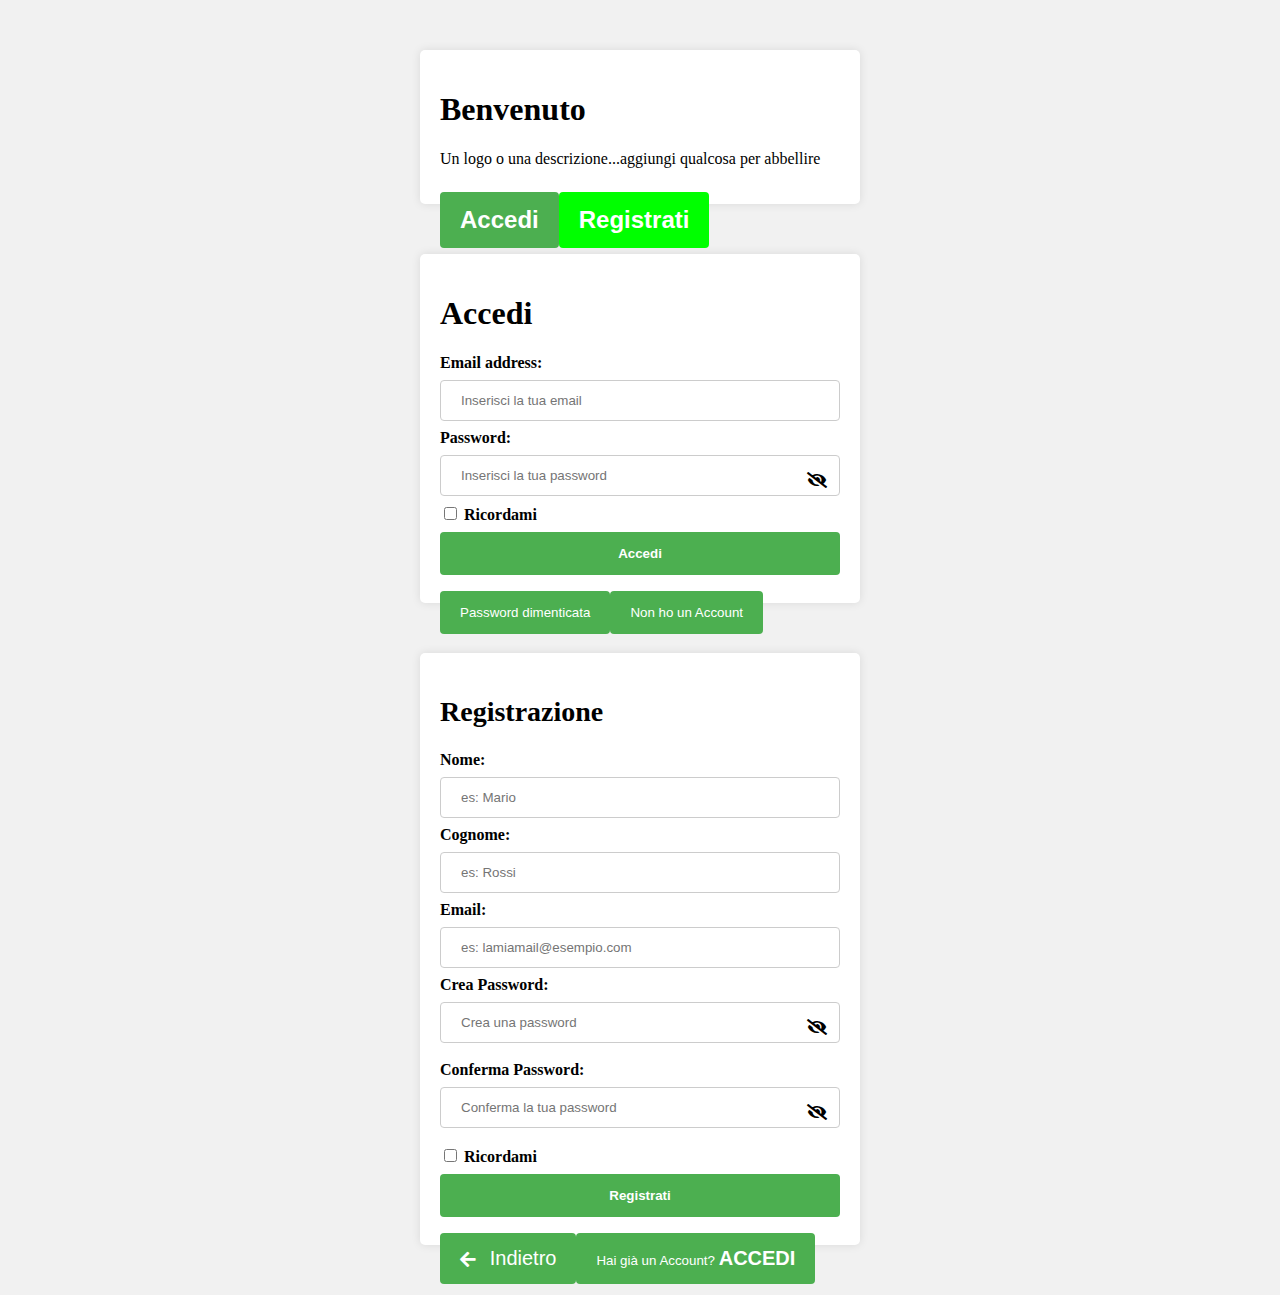
<file: index.html>
<!DOCTYPE html>
<html>
<head>
  <!-- è lo zoom per lo smartphone -->
  
  <!-- Required meta tags -->
  <meta charset="utf-8">
  <!-- <meta name="viewport" content="width=device-width, initial-scale=1"> -->
  <meta name="viewport" content="width=device-width, initial-scale=1.0, initial-scale=0.85, maximum-scale=0.85"> 
    <!-- <meta name="viewport" content="width=device-width, initial-scale=1, maximum-scale=1, user-scalable=no"> --> 
    <!-- user-scalable è usao per modificre lo zoom, ma non serve se aggiusto la scala con initial-scale e maximum-scale -->

    <!-- Bootstrap CSS -->
  <link href="https://cdn.jsdelivr.net/npm/bootstrap@5.1.3/dist/css/bootstrap.min.css" rel="stylesheet" integrity="sha384-1BmE4kWBq78iYhFldvKuhfTAU6auU8tT94WrHftjDbrCEXSU1oBoqyl2QvZ6jIW3" crossorigin="anonymous">
  <link rel="stylesheet" href="https://cdnjs.cloudflare.com/ajax/libs/font-awesome/5.15.4/css/all.min.css"> <!-- mi da l'occhio per la password, e credo altre icone?? -->
   
  <!-- Boxicons CSS -->
   <!-- <link href='https://unpkg.com/boxicons@2.1.2/css/boxicons.min.css' rel='stylesheet'> -->

    <link rel="stylesheet" href="./css/PageLayout.css"> <!--The ../ notation is used to navigate up one level in the directory structure. -->
    <link rel="stylesheet" href="./css/NButtons.css">
    <link rel="stylesheet" href="./css/GoogleIcons.css">
    <!-- <link rel="stylesheet" href="./css/Buttons.css"> -->
    <link rel="stylesheet" href="./css/My_progress.css">

  <title>SignUpPage</title>
  <style>

    input[type="text"],
    input[type="email"],
    input[type="password"] {
      width: 100%;
      padding: 12px 20px;
      margin: 8px 0;
      display: inline-block;
      border: 1px solid #ccc;
      box-sizing: border-box;
      border-radius: 4px;
    }

    label {
      font-weight: bold;
    }

    button {
      background-color: #4CAF50;
      color: white;
      padding: 14px 20px;
      margin: 8px 0;
      border: none;
      cursor: pointer;
      width: 100%;
      border-radius: 4px;
    }

    .password-rules {
      margin-top: 10px;
      font-size: 12px;
    }

    .satisfied {
      color: green;
    }

    .unsatisfied {
      color: red;
    }

    .rule-icon {
      margin-right: 5px;
    }

    .password-toggle {
      position: relative;
      display: inline-block;
    }

    .password-toggle .toggle-icon {
      position: absolute;
      top: 50%;
      right: 10px;
      transform: translateY(-50%);
      cursor: pointer;
    }
  </style>
</head>

<script src="../js/logInManagement.js"></script>


<body class="bkg-lightgrey">



  <!-- ! //SECTION -  ! WELCOME Page -->
  <!-- TODO Per tutti i bottoni di queste pagine aggiungere " onclick="signup()", con il nome della funzione che devono fare girare!!" -->
 
  <div id="welcomePageDiv" class="containerWindow"> 
    <!-- È la pagina iniziale, che contiene i bottoni LogIn e SignUp. -->
    <h1 class="mb-3 d-flex justify-content-center">Benvenuto</h1>
    <div>Un logo o una descrizione...aggiungi qualcosa per abbellire</div>
    <p class="mb-5"></p>

    <div class="row">
      <div class="col d-flex align-items-stretch">
        <!-- the d-flex class to the columns, which applies the display: flex property to the columns. 
        The align-items-stretch class makes the buttons stretch to fill the height of the column -->
        <button type="button" class="btn btn-primary txt-bold txt-24">Accedi</button>
        <!--  the btn-block class makes them expand to fill the entire width of the column -->
      </div>
      <div class="col d-flex align-items-stretch">
        <button type="button" class="btn bkg-green btn-block txt-bold txt-24">Registrati</button>
      </div>
    </div>
  </div> <!-- id="welcomePageDiv -->
  <!-- //!SECTION -->

 

  <!-- ! //SECTION -  LOGIN Page -->
 
  <div id="logInPageDiv" class="containerWindow">
    <form>
      <!-- il form invia qualcosa appena premuto, e sembra ricaricare la pagina. mafari si puù eliminare?? !! ?! -->
      <div class="mb-5">
        <!-- The mb in mb-3 stands for "margin-bottom," and the 3 indicates the amount of spacing to be applied.  
        (mb-0, mb-1, mb-2, mb-3, mb-4, mb-5) -->
        <h1 class="d-flex justify-content-center">Accedi</h1>
      </div>
      <div class="mb-3">
        <label for="InputEmailLogIn" class="form-label">Email address:</label>
        <input type="email" class="form-control" id="InputEmailLogIn" required placeholder="Inserisci la tua email" aria-describedby="emailHelp">
        <!-- <div id="emailHelp" class="form-text">We'll never share your email with anyone else.</div> -->
      </div>
      <div class="mb-3 form-group password-container">
        <label for="InputPasswordLogIn" class="form-label">Password:</label>
        <input type="password" class="form-control" id="InputPasswordLogIn" required placeholder="Inserisci la tua password">
        <i id="toggle-iconInputPasswordLogIn" class="fas fa-eye-slash toggle-password" onclick="togglePasswordVisibilityEYE('InputPasswordLogIn', 'toggle-icon')"></i>
      </div>
      <div class="mb-5 form-check">
        <input type="checkbox" class="form-check-input" id="rememberLogIn">
        <label class="form-check-label" for="rememberLogIn">Ricordami</label>
      </div>
      
      <button type="submit" class="btn btn-primary btn-lg mb-3 txt-bold">Accedi</button>
      <div class="row">
        <div class="col d-flex align-items-stretch">
          <!-- the d-flex class to the columns, which applies the display: flex property to the columns. 
          The align-items-stretch class makes the buttons stretch to fill the height of the column -->
          <button type="button" class="btn btn-danger ">Password dimenticata</button>
          <!--  the btn-block class makes them expand to fill the entire width of the column -->
        </div>
        <div class="col d-flex align-items-stretch">
          <button type="button" class="btn btn-secondary btn-block">Non ho un Account</button>
        </div>
      </div>
    </form>
  </div><!-- id="logInPageDiv" -->
 <!-- //!SECTION -->



 <!-- ! //SECTION -  SIGNUP Page -->

  <div id="signUpPageDiv" class="containerWindow"> 
    <form>
      <!-- il form invia qualcosa appena premuto, e sembra ricaricare la pagina. mafari si puù eliminare?? !! ?! -->
      <div class="mb-5">
        <h2 class="txt-28 d-flex justify-content-center">Registrazione</h2>
      </div>
      <div class="mb-3">
        <label for="InputFirstNameSignUp" class="form-label">Nome:</label>
        <input type="text" class="form-control" id="InputFirstNameSignUp" required placeholder="es: Mario" aria-describedby="nameHelp">
      </div>
      <div class="mb-3">
        <label for="InputLastNameSignUp" class="form-label">Cognome:</label>
        <input type="text" class="form-control" id="InputLastNameSignUp" required placeholder="es: Rossi" aria-describedby="nameHelp">
      </div>
      <div class="mb-3">
        <label for="InputMailSignUp" class="form-label">Email:</label>
        <input type="email" class="form-control" id="InputMailSignUp" required placeholder="es: lamiamail@esempio.com" aria-describedby="emailHelp">
      </div>
      <div class="mb-3 form-group password-container">
        <label for="InputPasswordSignUp" class="form-label">Crea Password:</label>
        <input type="password" class="form-control" id="InputPasswordSignUp" required placeholder="Crea una password" oninput="checkCreatedPassword()">
        <i id="toggle-iconInputPasswordSignUp" class="fas fa-eye-slash toggle-password" onclick="togglePasswordVisibilityEYE('InputPasswordSignUp', 'toggle-iconInputPasswordSignUp')"></i>
      </div>
      <div id="PasswordCreationTxtCriteriaMet" class="password-rules mb-3"></div>
      <div class="mb-3 form-group password-container">
        <!-- TODO il simbolo la conferma password deve essere uguale a quella creata!-->
        <label for="InputConfirmPasswordSignUp" class="form-label">Conferma Password:</label>
        <input type="password" class="form-control" id="InputConfirmPasswordSignUp" required placeholder="Conferma la tua password" oninput="checkCreatedPassword()">
        <i id="toggle-iconInputConfirmPasswordSignUp" class="fas fa-eye-slash toggle-password" onclick="togglePasswordVisibilityEYE('InputConfirmPasswordSignUp', 'toggle-iconInputConfirmPasswordSignUp')"></i>
      </div>
      <div id="PasswordConfirmTxtCriteriaMet" class="password-rules mb-3"></div>

      <div class="mb-3 form-check">
        <input type="checkbox" class="form-check-input" id="exampleCheck1">
        <label class="form-check-label" for="exampleCheck1">Ricordami</label>
      </div>
      
      <button type="submit" class="btn btn-primary btn-lg txt-bold">Registrati</button>
      <div class="row">
        <div class="col d-flex align-items-stretch">
          <button type="button" class="btn btn-danger">
            <i class="fas fa-arrow-left fa-lg" style="margin-right: 10px;"></i>
            <span class="txt-20"> Indietro</span>
          </button>
          <!--  the btn-block class makes them expand to fill the entire width of the column -->
        </div>
        <div class="col d-flex align-items-stretch">
          <button type="button" class="btn btn-secondary btn-block">Hai già un Account? <span class="txt-white txt-20 txt-bold">ACCEDI</span></button>
        </div>
      </div>
    </form>
  </div><!-- id="signUpPageDiv" -->
  <!-- //!SECTION -->

  <script>
    var InputPasswordSignUp = document.getElementById('InputPasswordSignUp');
    var InputConfirmPasswordSignUp = document.getElementById('InputConfirmPasswordSignUp');
    var lengthRule = document.getElementById('lengthRule');
    var uppercaseRule = document.getElementById('uppercaseRule');
    var lowercaseRule = document.getElementById('lowercaseRule');
    var digitRule = document.getElementById('digitRule');
    var specialCharRule = document.getElementById('specialCharRule');
    var confirmPasswordRule = document.getElementById('confirmPasswordRule');
    var AllPSWCriteriaMet = false;        //solo se questo criterio è soddisfatto si può procedere con la registrazione!
    //TODO Aggiungere qualcosa che permetta di abilitare la registrazione solo se è true!

    //TODO l'event listener si apre solo se parte la funzione signup, giuso??
    function checkCreatedPassword() {
      var password = document.getElementById('InputPasswordSignUp');
      var PasswordCreationTxtCriteriaMet = document.getElementById('PasswordCreationTxtCriteriaMet');
      var PasswordConfirmTxtCriteriaMet = document.getElementById('PasswordConfirmTxtCriteriaMet');
      var confirmedPassword = document.getElementById('InputConfirmPasswordSignUp');
      
      var lengthRegex = /.{8,}/;
      var uppercaseRegex = /[A-Z]/;
      var lowercaseRegex = /[a-z]/;
      var digitRegex = /\d/;
      var specialCharRegex = /[!@#$%^&*()\-=_+[\]{};':"\\|,.<>/?]+/;
      
      var PasswordCreationTxtCriteriaMetArray = [];//è il testo che mostra sotto la password
      var TxtCriteria = ["Almeno 8 caratteri","Almeno una lettera maiuscola","Almeno una lettera minuscola","Almeno un numero","Almeno un carattere speciale (!@#$%^&*)"];
      var LawCriteria = [lengthRegex,uppercaseRegex,lowercaseRegex,digitRegex,specialCharRegex];

      var passwordCreationCriteriaMet = true;
      for (var i=0;i<LawCriteria.length;i++){
        if (LawCriteria[i].test(password.value)) {
          PasswordCreationTxtCriteriaMetArray.push('<span class="met txt-green">✓ '+TxtCriteria[i]+'</span>');
        } else {
          passwordCreationCriteriaMet = false;
          // console.log(TxtCriteria[i]+" NOT MET!");
          PasswordCreationTxtCriteriaMetArray.push('<span class="criteria txt-red">× '+TxtCriteria[i]+'</span>');
        }
      }
      PasswordCreationTxtCriteriaMet.innerHTML = PasswordCreationTxtCriteriaMetArray.join('<br>');

      //colora il bordo della password creata
      if (passwordCreationCriteriaMet) {
        password.style.borderColor = 'green';
        PasswordCreationTxtCriteriaMet.innerHTML = "";
      } else {
        password.style.borderColor = 'red';
      }
      // console.log("passwordCreationCriteriaMet: "+passwordCreationCriteriaMet)



      
      //e poi l'uguaglianza con quella confermata:
      var passwordConfirmCriterionMet = true;
      if (confirmedPassword.value == password.value) {
        PasswordConfirmTxtCriteriaMet.innerHTML = ('<span class="txt-green">✓ "La password confermata deve essere uguale a quella creata"</span>');
        PasswordConfirmTxtCriteriaMet.innerHTML = "";
      } else {
        passwordConfirmCriterionMet = false;
        // console.log("La password confermata deve essere uguale a quella creata NOT MET!");
        PasswordConfirmTxtCriteriaMet.innerHTML = ('<span class="txt-red">× "La password confermata deve essere uguale a quella creata"</span>');
      }

      //colora il bordo della password creata
      if (passwordConfirmCriterionMet) {
        confirmedPassword.style.borderColor = 'green';
      } else {
        confirmedPassword.style.borderColor = 'red';
      }

      //solo se questo criterio è soddisfatto si può procedere con la registrazione
      AllPSWCriteriaMet=(passwordConfirmCriterionMet && passwordConfirmCriterionMet)
      console.log(AllPSWCriteriaMet);

    }





    function signup() {
      var firstName = document.getElementById('firstName').value;
      var surname = document.getElementById('surname').value;
      var email = document.getElementById('email').value;
      var password = document.getElementById('password').value;
      var repeatPassword = document.getElementById('repeatPassword').value;

      if (password !== repeatPassword) {
        alert('Password and repeat password do not match');
        return;
      }

      // Password validation
      var passwordRegex = /^(?=.*\d)(?=.*[a-z])(?=.*[A-Z])(?=.*[!@#$%^&*]).{8,}$/;
      if (!passwordRegex.test(password)) {
        alert('Invalid password. Please ensure your password meets the requirements.');
        return;
      }

      // Perform signup logic here
      // ...

      alert('Signup successful!');
    }
  </script>
</body>
</html>
</file>
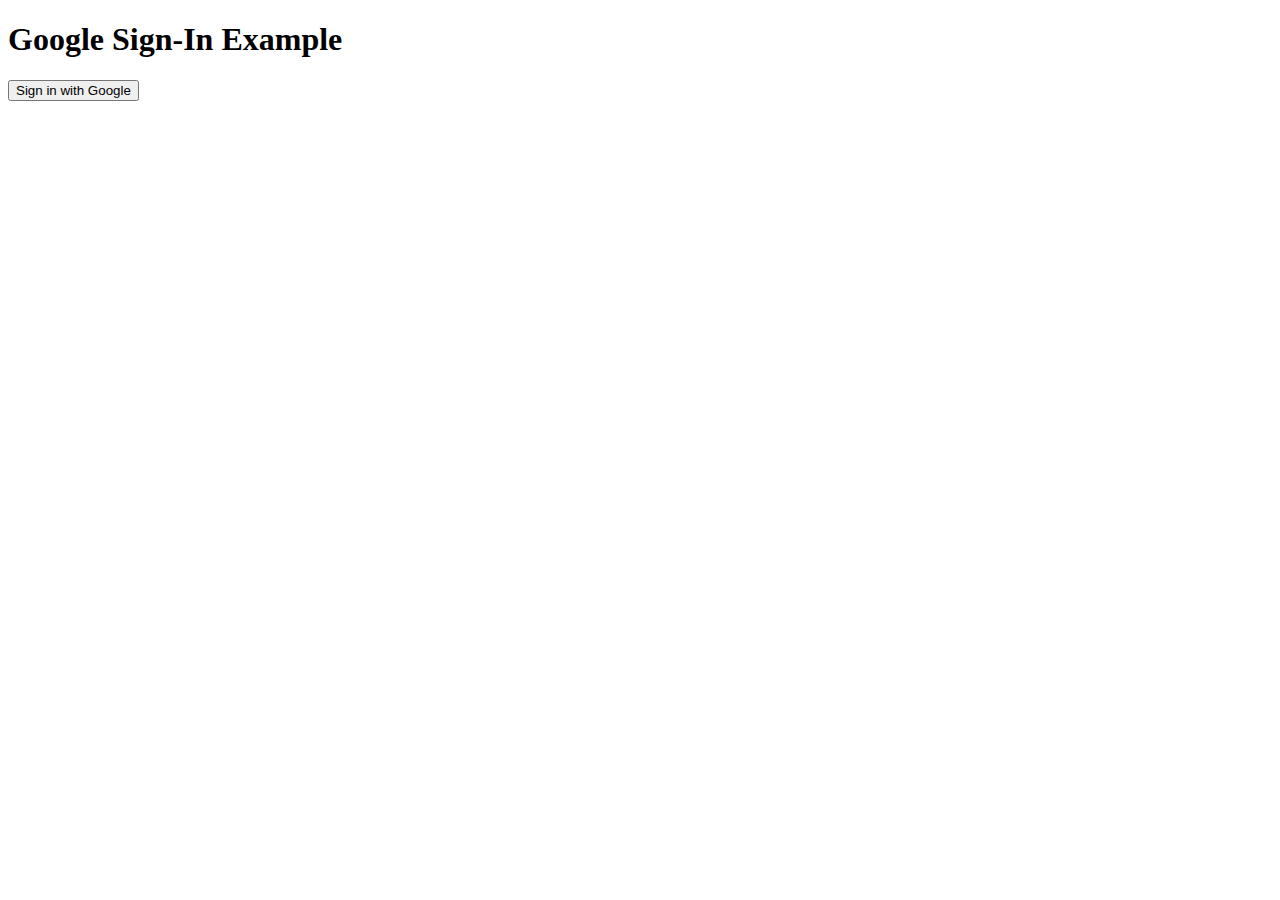
<file: html/OLD/googleSignUpPage.html>
<!-- <!DOCTYPE html>
<html>
<head>
  <meta charset="UTF-8">
  <title>Google Sign-In Example</title>
  <script src="https://accounts.google.com/gsi/client" async defer></script>
</head>
<body>
  <h1>Google Sign-In Example</h1>

  <div id="g_id_onload"
       data-client_id="329599416834-lr1th4i6nodmmgmnborl562iv7mn2lmi.apps.googleusercontent.com"
       data-callback="handleCredentialResponse">
  </div>

  <div id="google-signin-button"></div>


<script>
    var EngAppUrlAppsScript = "https://script.google.com/macros/s/AKfycbzzziNMoD8DCqcmXgxTq8KbQdQM1x4_y7D4YhLkaFt_EuK68SB8ylNjKgKcKfPk3Rtz/exec"
    var ClientID = "329599416834-lr1th4i6nodmmgmnborl562iv7mn2lmi.apps.googleusercontent.com";

  function handleCredentialResponse(response) {
      // Send the ID token to the server for verification
      var idToken = response.credential;
      var xhr = new XMLHttpRequest();
      xhr.open("POST", EngAppUrlAppsScript, true);
    xhr.setRequestHeader("Content-Type", "application/x-www-form-urlencoded");
    xhr.onreadystatechange = function() {
      if (xhr.readyState === XMLHttpRequest.DONE) {
        if (xhr.status === 200) {
          // Request was successful
          console.log(xhr.responseText);
        } else {
          // Request failed
          console.error(xhr.responseText);
        }
      }
    };
    xhr.send("id_token=" + idToken);
  }

  function initGoogleSignIn() {
    gapi.load('auth2', function() {
      gapi.auth2.init({
        client_id: ClientID
      }).then(function(auth2) {
        gapi.signin2.render('google-signin-button', {
          'scope': 'profile email',
          'width': 200,
          'height': 40,
          'longtitle': true,
          'theme': 'light',
          'onsuccess': handleCredentialResponse
        });
      });
    });
  }





  </script>

<script src="https://apis.google.com/js/platform.js?onload=initGoogleSignIn" async defer></script>

</body>
</html> -->


<!DOCTYPE html>
<html>
<head>
  <meta charset="UTF-8">
  <title>Google Sign-In Example</title>
  <script src="https://accounts.google.com/gsi/client" async defer></script>
</head>
<body>
  <h1>Google Sign-In Example</h1>

  <button onclick="handleGoogleSignIn()">Sign in with Google</button>

  <script>
    var EngAppUrlAppsScript = "https://script.google.com/macros/s/AKfycbzzziNMoD8DCqcmXgxTq8KbQdQM1x4_y7D4YhLkaFt_EuK68SB8ylNjKgKcKfPk3Rtz/exec"
    var ClientID = "329599416834-lr1th4i6nodmmgmnborl562iv7mn2lmi.apps.googleusercontent.com";

    function handleCredentialResponse(response) {
      // Send the ID token to the server for verification
      var idToken = response.credential;
      var xhr = new XMLHttpRequest();
      xhr.open("POST", EngAppUrlAppsScript, true);
      xhr.setRequestHeader("Content-Type", "application/x-www-form-urlencoded");
      xhr.onreadystatechange = function() {
        if (xhr.readyState === XMLHttpRequest.DONE) {
          if (xhr.status === 200) {
            // Request was successful
            console.log(xhr.responseText);
          } else {
            // Request failed
            console.error(xhr.responseText);
          }
        }
      };
      xhr.send("id_token=" + idToken);
    }

    function handleGoogleSignIn() {
      google.accounts.id.initialize({
        client_id: ClientID,
        callback: handleCredentialResponse,
      });
      google.accounts.id.prompt();
    }
  </script>
</body>
</html>
</file>
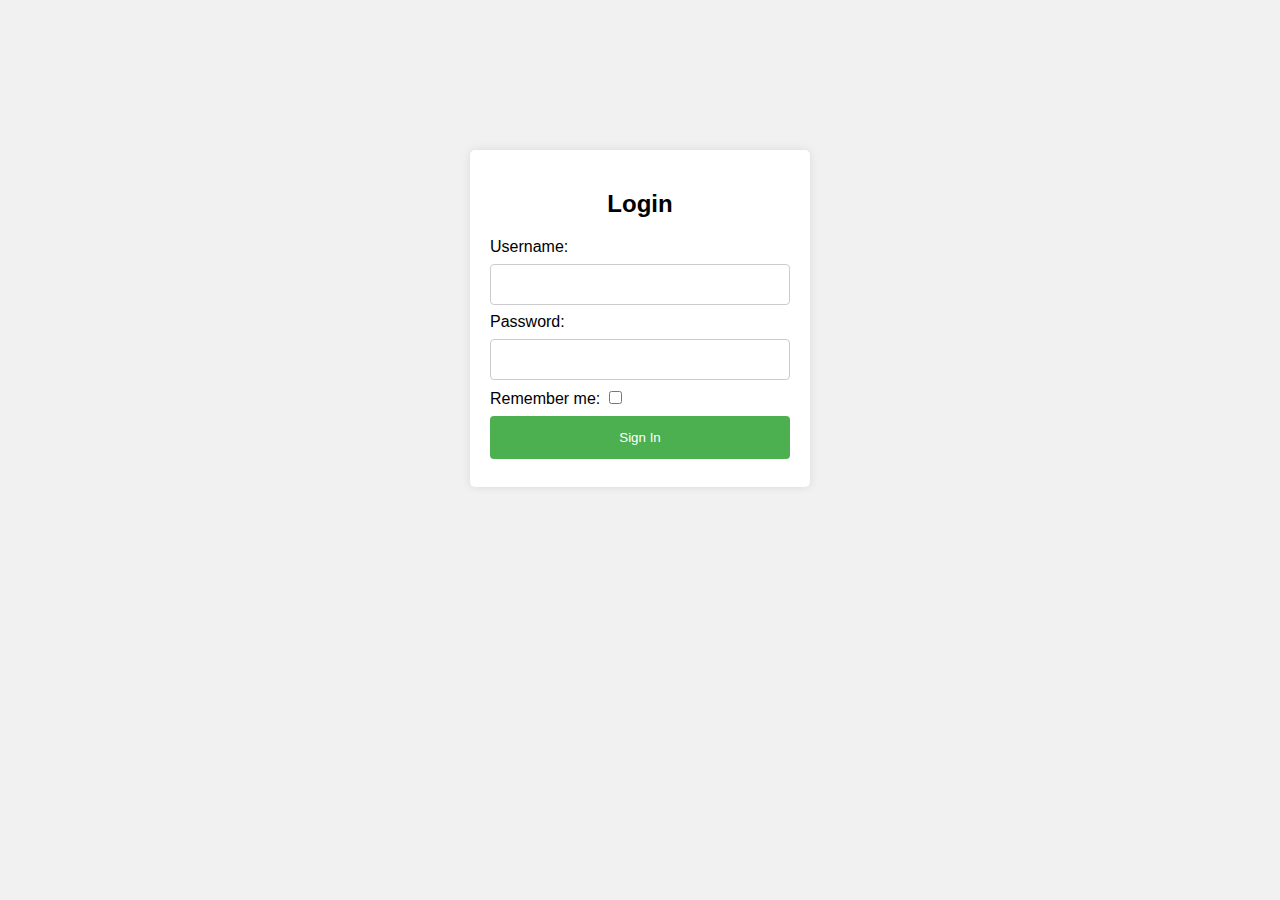
<file: html/OLD/loginPage.html>
<!DOCTYPE html>
<html>
<head>
  <title>Login Page</title>
  <style>
    /* CSS styles for the login page */
    body {
      font-family: Arial, sans-serif;
      background-color: #f1f1f1;
      margin: 0;
      padding: 0;
    }

    .container {
      width: 300px;
      margin: 150px auto;
      background-color: #fff;
      padding: 20px;
      border-radius: 5px;
      box-shadow: 0 0 10px rgba(0, 0, 0, 0.1);
    }

    h2 {
      text-align: center;
    }

    input[type="text"],
    input[type="password"] {
      width: 100%;
      padding: 12px 20px;
      margin: 8px 0;
      display: inline-block;
      border: 1px solid #ccc;
      box-sizing: border-box;
      border-radius: 4px;
    }

    button {
      background-color: #4CAF50;
      color: white;
      padding: 14px 20px;
      margin: 8px 0;
      border: none;
      cursor: pointer;
      width: 100%;
      border-radius: 4px;
    }
  </style>
</head>
<body>
  <div class="container">
    <h2>Login</h2>
    <form id="loginForm">
      <label for="username">Username:</label>
      <input type="text" id="username" name="username" required>

      <label for="password">Password:</label>
      <input type="password" id="password" name="password" required>

      <label for="remember">Remember me:</label>
      <input type="checkbox" id="remember" name="remember">

      <button type="button" onclick="login()">Sign In</button>
    </form>
  </div>

  <script>
    function login() {
      var username = document.getElementById('username').value;
      var password = document.getElementById('password').value;
      var remember = document.getElementById('remember').checked;

      // Here, you can perform validation and further processing of the login credentials
      // For this example, let's simply log the values to the console
      console.log('Username:', username);
      console.log('Password:', password);
      console.log('Remember me:', remember);

      // You can add your own logic to handle the login process, such as sending an AJAX request to the server
      // and verifying the credentials. This example focuses on capturing the form values.

      // Reset the form fields
      document.getElementById('loginForm').reset();
    }
  </script>
</body>
</html>
</file>
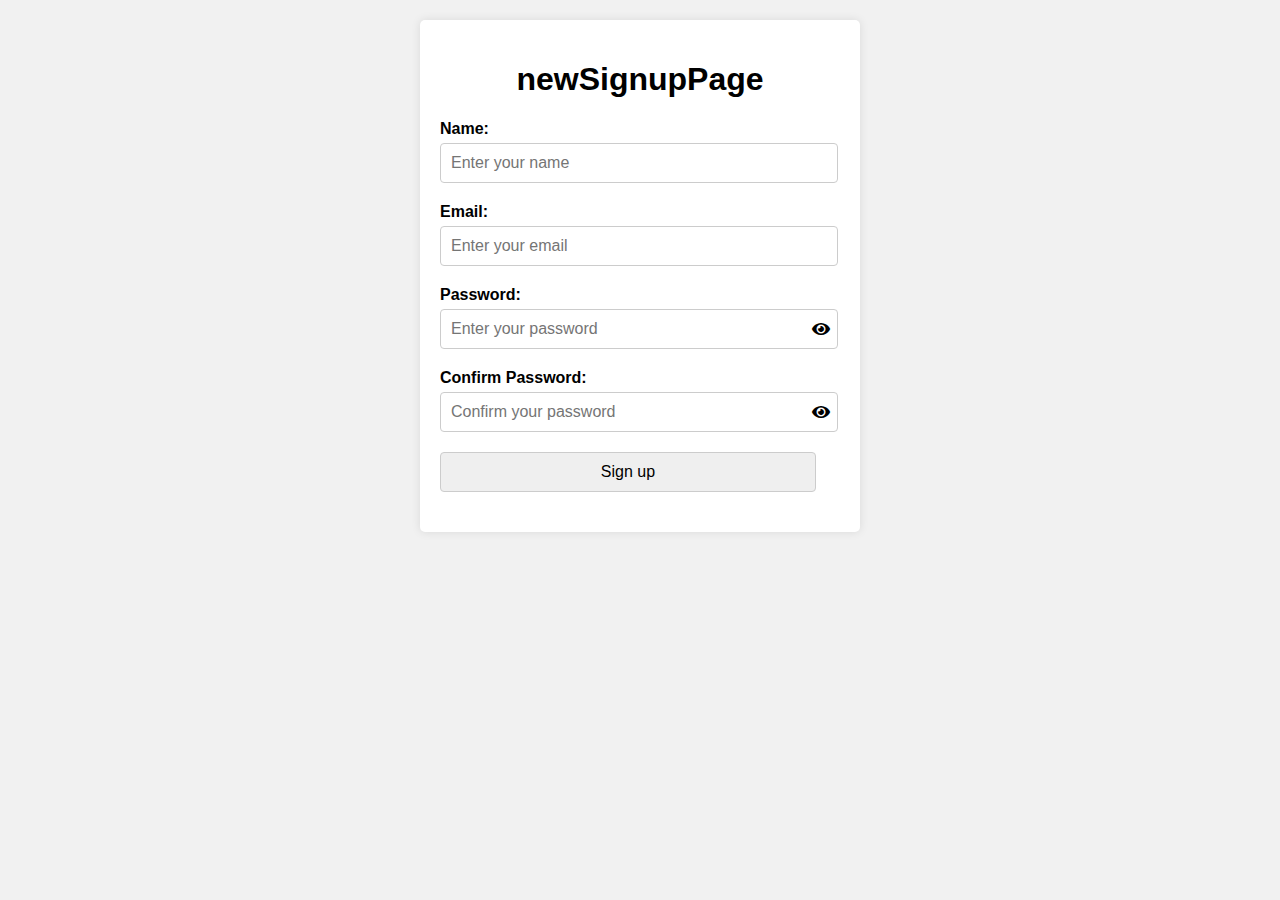
<file: html/OLD/newSignupPage.html>
<!DOCTYPE html>
<html>
<head>
  <title>newSignupPage</title>

  <!-- è lo zoom per lo smartphone -->
  <meta name="viewport" content="width=device-width, initial-scale=1.0"> 

  <link rel="stylesheet" href="https://cdnjs.cloudflare.com/ajax/libs/font-awesome/5.15.4/css/all.min.css">
  <style>
    body {
      font-family: Arial, sans-serif;
      background-color: #f1f1f1;
      margin: 0;
      padding: 20px;
    }
    
    .container {
      max-width: 400px;
      margin: 0 auto;
      background-color: #fff;
      padding: 20px;
      border-radius: 5px;
      box-shadow: 0 0 10px rgba(0, 0, 0, 0.1);
    }
    
    h1 {
      text-align: center;
    }
    
    .form-group {
      margin-bottom: 15px;
    }
    
    .form-group label {
      display: block;
      font-weight: bold;
    }
    
   
    .password-container {
      position: relative;
    }
    

    .form-group {
      margin-bottom: 20px;
    }
    
    .form-group label {
      display: block;
      margin-bottom: 5px;
    }
    
    .form-group input {
      width: 94%;
      padding: 10px;
      font-size: 16px;
      border: 1px solid #ccc;
      border-radius: 4px;
    }
    
    .password-container {
      position: relative;
    }
    
    .toggle-password {
      position: absolute;
      top: 55%;
      right: 10px;
      /* transform: translateY(-50%); */
      cursor: pointer;
    }
  
  </style>
<script>
  function togglePasswordVisibility(inputId, toggleIconId) {
    var input = document.getElementById(inputId);
    var toggleIcon = document.getElementById(toggleIconId);
    
    if (input.type === "password") {
      input.type = "text";
      toggleIcon.classList.remove("fa-eye");
      toggleIcon.classList.add("fa-eye-slash");
    } else {
      input.type = "password";
      toggleIcon.classList.remove("fa-eye-slash");
      toggleIcon.classList.add("fa-eye");
    }
  }
  
  function validateForm() {
    var name = document.forms["signupForm"]["name"].value;
    var email = document.forms["signupForm"]["email"].value;
    var password = document.forms["signupForm"]["password"].value;
    var confirmPassword = document.forms["signupForm"]["confirmPassword"].value;
    
    if (name === "" || email === "" || password === "" || confirmPassword === "") {
      alert("Please fill in all fields");
      return false;
    }
    
    // Validate password criteria
    if (password.length < 8) {
        alert("Password should be at least 8 characters long");
        return false;
      }
      
      if (!/\d/.test(password)) {
        alert("Password should contain at least one digit");
        return false;
      }
      
      if (!/[A-Z]/.test(password)) {
        alert("Password should contain at least one uppercase letter");
        return false;
      }
      
      if (!/[a-z]/.test(password)) {
        alert("Password should contain at least one lowercase letter");
        return false;
      }
      
      if (password !== confirmPassword) {
        alert("Passwords do not match");
        return false;
      }
    // Additional validation logic can be added here
    
    if (password !== confirmPassword) {
      alert("Passwords do not match");
      return false;
    }
    
    // If all validations pass, the form can be submitted
    alert("Signup successful!");
  }
</script>
</head>
<body>
  <div class="container">
    <h1>newSignupPage</h1>
    <form name="signupForm" onsubmit="return validateForm()">
      <div class="form-group">
        <label for="name">Name:</label>
        <input type="text" id="name" name="name" required placeholder="Enter your name">
      </div>
      <div class="form-group">
        <label for="email">Email:</label>
        <input type="email" id="email" name="email" required placeholder="Enter your email">
      </div>
      <div class="form-group password-container">
        <label for="password">Password:</label>
        <input type="password" id="password" name="password" required placeholder="Enter your password">
        <i id="toggle-icon" class="fas fa-eye toggle-password" onclick="togglePasswordVisibility('password', 'toggle-icon')"></i>
      </div>
      <div class="form-group password-container">
        <label for="confirmPassword">Confirm Password:</label>
        <input type="password" id="confirmPassword" name="confirmPassword" required placeholder="Confirm your password">
        <i id="toggle-icon-confirm" class="fas fa-eye toggle-password" onclick="togglePasswordVisibility('confirmPassword', 'toggle-icon-confirm')"></i>
      </div>
      <div class="form-group">
        <input type="submit" value="Sign up">
      </div>
    </form>
  </div>
</body>
</html>
</file>
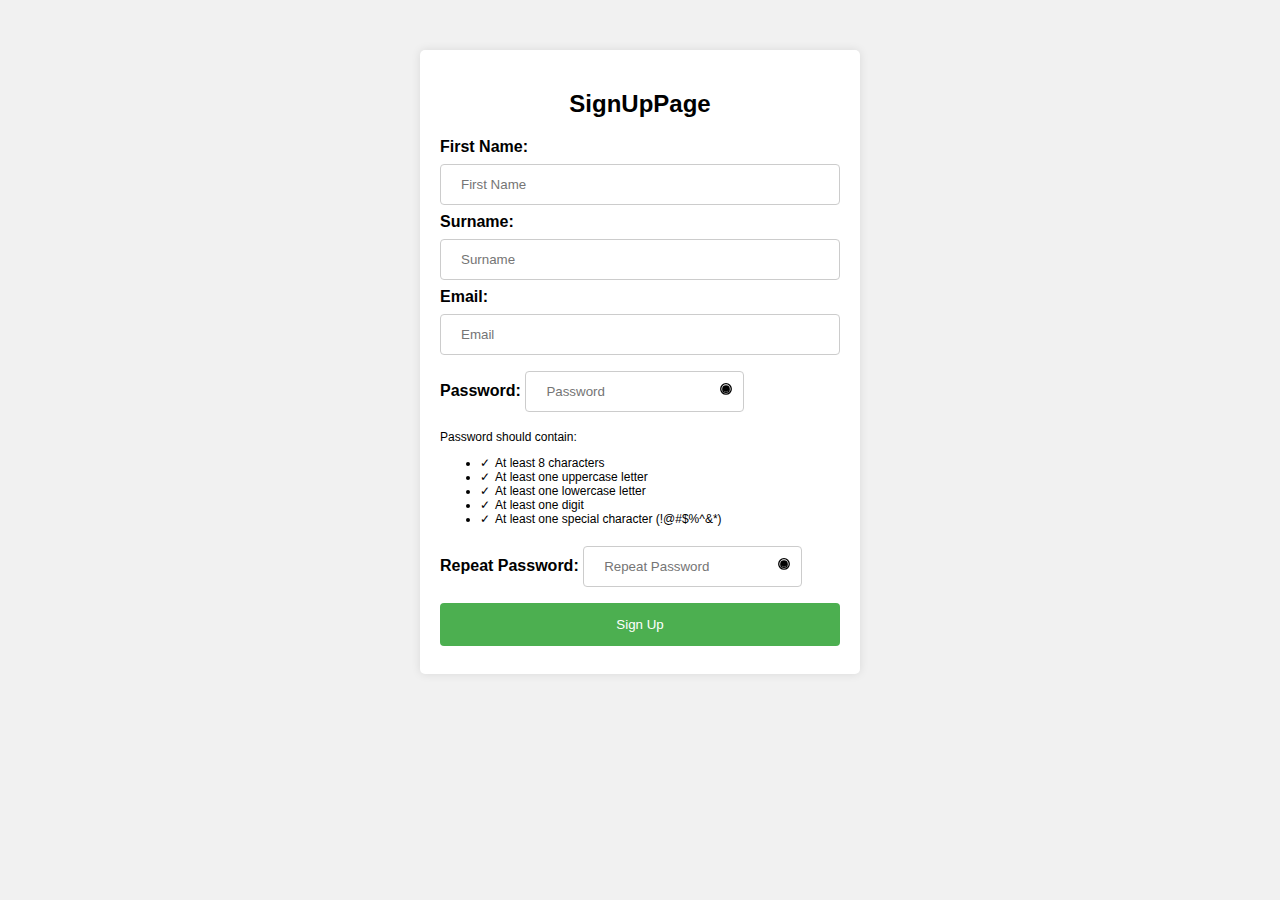
<file: html/OLD/signUpPage.html>
<!DOCTYPE html>
<html>
<head>
  <title>SignUpPage</title>
  <!-- è lo zoom per lo smartphone -->
  <meta name="viewport" content="width=device-width, initial-scale=1.0"> 
  <style>
    /* CSS styles for the signup page */
    body {
      font-family: Arial, sans-serif;
      background-color: #f1f1f1;
      margin: 0;
      padding: 0;
    }

    .container {
      width: 400px;
      margin: 50px auto;
      background-color: #fff;
      padding: 20px;
      border-radius: 5px;
      box-shadow: 0 0 10px rgba(0, 0, 0, 0.1);
    }

    h2 {
      text-align: center;
    }

    input[type="text"],
    input[type="email"],
    input[type="password"] {
      width: 100%;
      padding: 12px 20px;
      margin: 8px 0;
      display: inline-block;
      border: 1px solid #ccc;
      box-sizing: border-box;
      border-radius: 4px;
    }

    label {
      font-weight: bold;
    }

    button {
      background-color: #4CAF50;
      color: white;
      padding: 14px 20px;
      margin: 8px 0;
      border: none;
      cursor: pointer;
      width: 100%;
      border-radius: 4px;
    }

    .password-rules {
      margin-top: 10px;
      font-size: 12px;
    }

    .satisfied {
      color: green;
    }

    .unsatisfied {
      color: red;
    }

    .rule-icon {
      margin-right: 5px;
    }

    .password-toggle {
      position: relative;
      display: inline-block;
    }

    .password-toggle .toggle-icon {
      position: absolute;
      top: 50%;
      right: 10px;
      transform: translateY(-50%);
      cursor: pointer;
    }
  </style>
</head>
<body>
  <div class="container">
    <h2>SignUpPage</h2>
    <form id="signupForm">
      <label for="firstName">First Name:</label>
      <input type="text" id="firstName" name="firstName" placeholder="First Name" required>

      <label for="surname">Surname:</label>
      <input type="text" id="surname" name="surname" placeholder="Surname" required>

      <label for="email">Email:</label>
      <input type="email" id="email" name="email" placeholder="Email" required>

      <label for="password">Password:</label>
      <div class="password-toggle">
        <input type="password" id="password" name="password" placeholder="Password" required>
        <span class="toggle-icon" onclick="togglePasswordVisibility('password')">
          <svg xmlns="http://www.w3.org/2000/svg" width="16" height="16" viewBox="0 0 24 24" fill="none" stroke="currentColor" stroke-width="2" stroke-linecap="round" stroke-linejoin="round">
            <path d="M12 4c-4.35 0-7.902 3.551-7.902 7.902 0 4.35 3.552 7.901 7.902 7.901 4.349 0 7.9-3.552 7.9-7.901C19.9 7.551 16.349 4 12 4zm0 13.152c-2.646 0-4.794-2.148-4.794-4.795S9.354 7.561 12 7.561c2.647 0 4.795 2.149 4.795 4.796 0 2.646-2.148 4.795-4.795 4.795zm0-8.592c-1.662 0-3.01 1.348-3.01 3.01s1.348 3.01 3.01 3.01c1.661 0 3.01-1.348 3.01-3.01s-1.348-3.01-3.01-3.01zm0 4.088c-.643 0-1.166-.524-1.166-1.166s.523-1.166 1.166-1.166 1.166.524 1.166 1.166-.523 1.166-1.166 1.166z"/>
          </svg>
        </span>
      </div>
      <div class="password-rules">
        Password should contain:
        <ul>
          <li id="lengthRule"><span class="rule-icon">✓</span>At least 8 characters</li>
          <li id="uppercaseRule"><span class="rule-icon">✓</span>At least one uppercase letter</li>
          <li id="lowercaseRule"><span class="rule-icon">✓</span>At least one lowercase letter</li>
          <li id="digitRule"><span class="rule-icon">✓</span>At least one digit</li>
          <li id="specialCharRule"><span class="rule-icon">✓</span>At least one special character (!@#$%^&*)</li>
        </ul>
      </div>

      <label for="repeatPassword">Repeat Password:</label>
      <div class="password-toggle">
        <input type="password" id="repeatPassword" name="repeatPassword" placeholder="Repeat Password" required>
        <span class="toggle-icon" onclick="togglePasswordVisibility('repeatPassword')">
          <svg xmlns="http://www.w3.org/2000/svg" width="16" height="16" viewBox="0 0 24 24" fill="none" stroke="currentColor" stroke-width="2" stroke-linecap="round" stroke-linejoin="round">
            <path d="M12 4c-4.35 0-7.902 3.551-7.902 7.902 0 4.35 3.552 7.901 7.902 7.901 4.349 0 7.9-3.552 7.9-7.901C19.9 7.551 16.349 4 12 4zm0 13.152c-2.646 0-4.794-2.148-4.794-4.795S9.354 7.561 12 7.561c2.647 0 4.795 2.149 4.795 4.796 0 2.646-2.148 4.795-4.795 4.795zm0-8.592c-1.662 0-3.01 1.348-3.01 3.01s1.348 3.01 3.01 3.01c1.661 0 3.01-1.348 3.01-3.01s-1.348-3.01-3.01-3.01zm0 4.088c-.643 0-1.166-.524-1.166-1.166s.523-1.166 1.166-1.166 1.166.524 1.166 1.166-.523 1.166-1.166 1.166z"/>
          </svg>
        </span>
      </div>

      <button type="button" onclick="signup()">Sign Up</button>
    </form>
  </div>

  <script>
    var passwordInput = document.getElementById('password');
    var repeatPasswordInput = document.getElementById('repeatPassword');
    var lengthRule = document.getElementById('lengthRule');
    var uppercaseRule = document.getElementById('uppercaseRule');
    var lowercaseRule = document.getElementById('lowercaseRule');
    var digitRule = document.getElementById('digitRule');
    var specialCharRule = document.getElementById('specialCharRule');

    passwordInput.addEventListener('input', function () {
      var password = passwordInput.value;

      lengthRule.classList.toggle('satisfied', password.length >= 8);
      uppercaseRule.classList.toggle('satisfied', /[A-Z]/.test(password));
      lowercaseRule.classList.toggle('satisfied', /[a-z]/.test(password));
      digitRule.classList.toggle('satisfied', /\d/.test(password));
      specialCharRule.classList.toggle('satisfied', /[!@#$%^&*]/.test(password));
      specialCharRule.classList.toggle('unsatisfied', !/[!@#$%^&*]/.test(password));
    });

    repeatPasswordInput.addEventListener('input', function () {
      var password = passwordInput.value;
      var repeatPassword = repeatPasswordInput.value;

      if (repeatPassword !== password) {
        repeatPasswordInput.setCustomValidity('Passwords must match');
      } else {
        repeatPasswordInput.setCustomValidity('');
      }
    });

    function togglePasswordVisibility(inputId) {
      var input = document.getElementById(inputId);
      var icon = input.nextElementSibling.querySelector('.toggle-icon');

      if (input.type === 'password') {
        input.type = 'text';
        icon.innerHTML = '<svg xmlns="http://www.w3.org/2000/svg" width="16" height="16" viewBox="0 0 24 24" fill="none" stroke="currentColor" stroke-width="2" stroke-linecap="round" stroke-linejoin="round"><path d="M6 12H4a2 2 0 0 0-2 2v3c0 .35.1.68.29.97L5.66 21.3a1 1 0 0 0 1.42 0l2.37-2.37A9 9 0 1 0 6 12zm3-2h6"/><path d="M15 9a3 3 0 0 1 3 3v1M6 9a3 3 0 0 0-3 3v1"></path></svg>';
      } else {
        input.type = 'password';
        icon.innerHTML = '<svg xmlns="http://www.w3.org/2000/svg" width="16" height="16" viewBox="0 0 24 24" fill="none" stroke="currentColor" stroke-width="2" stroke-linecap="round" stroke-linejoin="round"><path d="M12 4c-4.35 0-7.902 3.551-7.902 7.902 0 4.35 3.552 7.901 7.902 7.901 4.349 0 7.9-3.552 7.9-7.901C19.9 7.551 16.349 4 12 4zm0 13.152c-2.646 0-4.794-2.148-4.794-4.795S9.354 7.561 12 7.561c2.647 0 4.795 2.149 4.795 4.796 0 2.646-2.148 4.795-4.795 4.795zm0-8.592c-1.662 0-3.01 1.348-3.01 3.01s1.348 3.01 3.01 3.01c1.661 0 3.01-1.348 3.01-3.01s-1.348-3.01-3.01-3.01zm0 4.088c-.643 0-1.166-.524-1.166-1.166s.523-1.166 1.166-1.166 1.166.524 1.166 1.166-.523 1.166-1.166 1.166z"/></svg>';
      }
    }

    function signup() {
      var firstName = document.getElementById('firstName').value;
      var surname = document.getElementById('surname').value;
      var email = document.getElementById('email').value;
      var password = document.getElementById('password').value;
      var repeatPassword = document.getElementById('repeatPassword').value;

      if (password !== repeatPassword) {
        alert('Password and repeat password do not match');
        return;
      }

      // Password validation
      var passwordRegex = /^(?=.*\d)(?=.*[a-z])(?=.*[A-Z])(?=.*[!@#$%^&*]).{8,}$/;
      if (!passwordRegex.test(password)) {
        alert('Invalid password. Please ensure your password meets the requirements.');
        return;
      }

      // Perform signup logic here
      // ...

      alert('Signup successful!');
    }
  </script>
</body>
</html>
</file>
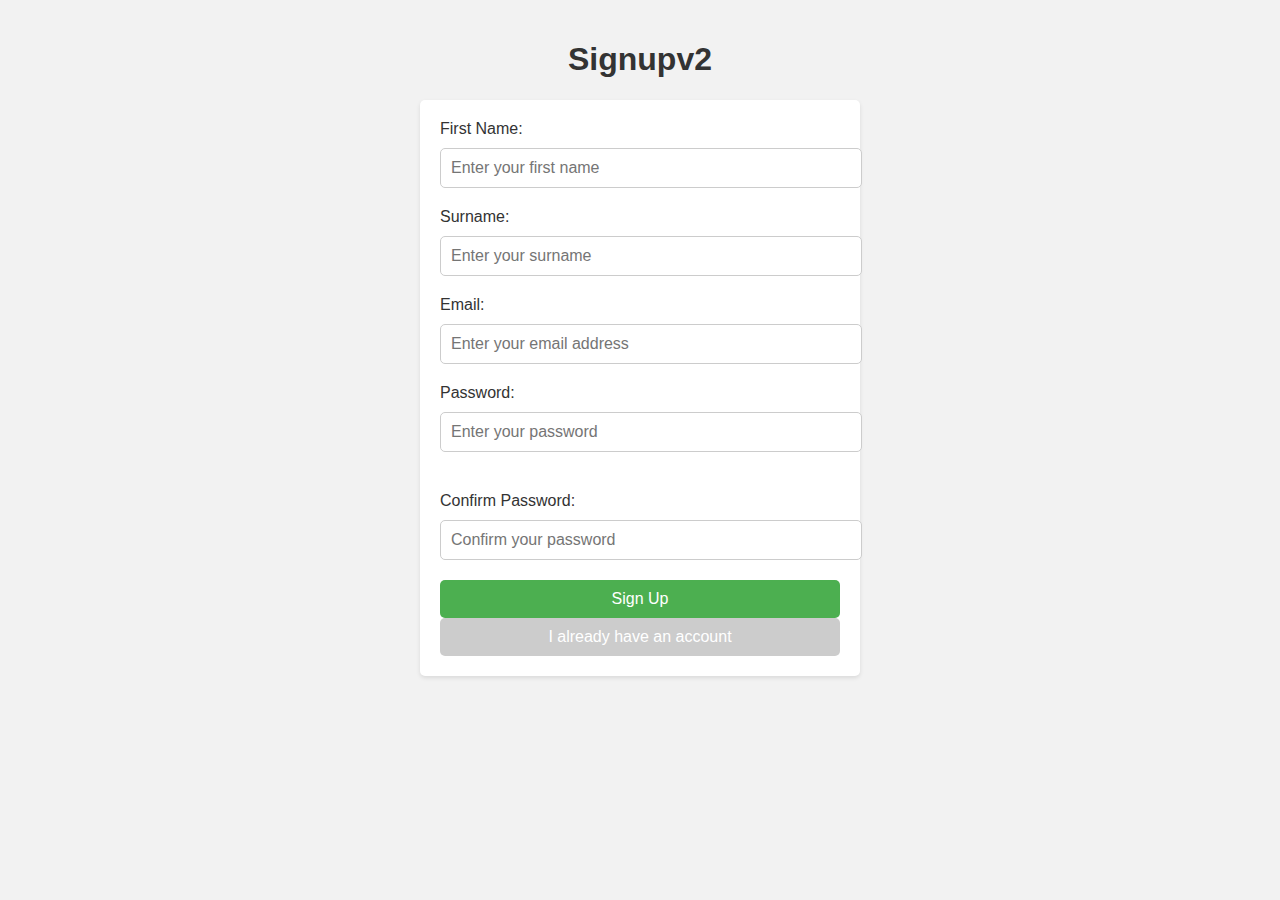
<file: html/OLD/signupv2.html>
<!DOCTYPE html>
<html>
<head>
  <title>SignUp</title>

  <!-- è lo zoom per lo smartphone -->
  <meta name="viewport" content="width=device-width, initial-scale=1.0"> 

  <style>
    body {
      font-family: Arial, sans-serif;
      background-color: #f2f2f2;
      margin: 0;
      padding: 20px;
    }
    
    h1 {
      text-align: center;
      color: #333;
    }
    
    form {
      max-width: 400px;
      margin: 0 auto;
      background-color: #fff;
      padding: 20px;
      border-radius: 5px;
      box-shadow: 0 2px 4px rgba(0, 0, 0, 0.1);
    }
    
    label {
      display: block;
      margin-bottom: 10px;
      color: #333;
    }
    
    input[type="text"],
    input[type="email"],
    input[type="password"] {
      width: 100%;
      padding: 10px;
      margin-bottom: 20px;
      border: 1px solid #ccc;
      border-radius: 5px;
      font-size: 16px;
    }
    
    p.criteria {
      margin: 5px 0 20px;
      font-size: 12px;
    }
    
    .criteria {
      color: red;
    }
    
    .met {
      color: green;
    }
    
    button {
      display: block;
      width: 100%;
      padding: 10px;
      background-color: #333;
      color: #fff;
      border: none;
      border-radius: 5px;
      font-size: 16px;
      cursor: pointer;
    }
    
    button[type="submit"] {
      background-color: #4CAF50;
    }
    
    button[type="button"] {
      background-color: #ccc;
    }
  </style>
  <script>
    function checkPassword() {
      var password = document.getElementById('password');
      var criteria = document.getElementById('criteria');
      
      var lengthRegex = /.{8,}/;
      var digitRegex = /\d/;
      var lowercaseRegex = /[a-z]/;
      var uppercaseRegex = /[A-Z]/;
      var specialCharRegex = /[!@#$%^&*()\-=_+[\]{};':"\\|,.<>/?]+/;
      
      var criteriaMet = [];
      
      if (lengthRegex.test(password.value)) {
        criteriaMet.push('<span class="met">✓ Length (at least 8 characters)</span>');
      } else {
        criteriaMet.push('<span class="criteria">× Length (at least 8 characters)</span>');
      }
      
      if (digitRegex.test(password.value)) {
        criteriaMet.push('<span class="met">✓ Digit</span>');
      } else {
        criteriaMet.push('<span class="criteria">× Digit</span>');
      }
      
      if (lowercaseRegex.test(password.value)) {
        criteriaMet.push('<span class="met">✓ Lowercase letter</span>');
      } else {
        criteriaMet.push('<span class="criteria">× Lowercase letter</span>');
      }
      
      if (uppercaseRegex.test(password.value)) {
        criteriaMet.push('<span class="met">✓ Uppercase letter</span>');
      } else {
        criteriaMet.push('<span class="criteria">× Uppercase letter</span>');
      }
      
      if (specialCharRegex.test(password.value)) {
        criteriaMet.push('<span class="met">✓ Special character</span>');
      } else {
        criteriaMet.push('<span class="criteria">× Special character</span>');
      }
      
      criteria.innerHTML = criteriaMet.join('<br>');
      
      var criteriaElements = criteria.getElementsByTagName('span');
      var allCriteriaMet = true;
      
      for (var i = 0; i < criteriaElements.length; i++) {
        if (criteriaElements[i].classList.contains('criteria')) {
          allCriteriaMet = false;
          break;
        }
      }
      
      if (allCriteriaMet) {
        criteria.classList.add('met');
        password.style.borderColor = 'green';
      } else {
        criteria.classList.remove('met');
        password.style.borderColor = 'red';
      }
    }
    
  </script>
</head>
<body>
  <h1>Signupv2</h1>
  <form>
    <div>
      <label for="firstName">First Name:</label>
      <input type="text" id="firstName" name="firstName" required placeholder="Enter your first name">
    </div>
    <div>
      <label for="surname">Surname:</label>
      <input type="text" id="surname" name="surname" required placeholder="Enter your surname">
    </div>
    <div>
      <label for="email">Email:</label>
      <input type="email" id="email" name="email" required placeholder="Enter your email address">
    </div>
    <div>
      <label for="password">Password:</label>
      <input type="password" id="password" name="password" required placeholder="Enter your password" oninput="checkPassword()">
      <p id="criteria" class="criteria"></p>
    </div>
    <div>
      <label for="confirmPassword">Confirm Password:</label>
      <input type="password" id="confirmPassword" name="confirmPassword" required placeholder="Confirm your password">
    </div>
    <div>
      <button type="submit">Sign Up</button>
      <button type="button">I already have an account</button>
    </div>
  </form>
</body>
</html>
</file>
<file: css/PageLayout.css>
/* body{
  background-image: linear-gradient(0deg, rgb(155,100,255) 0%,rgb(172, 146, 221) 100%);
  background-color: rgba(155,100,255,1);
} */

/* body {
  font-family: Arial, sans-serif;
  background-color: #f1f1f1;
  margin: 0;
  padding: 0;
} */

.containerWindow {
  width: 400px;
  margin: 50px auto;
  background-color: #fff;
  padding: 20px;
  border-radius: 5px;
  box-shadow: 0 0 10px rgba(0, 0, 0, 0.1);
}

/* body {
  background-color: rgba(155,150,255,1);
} */

.bkg2{
  background: url('../images/img1.jpg'),rgb(200, 100, 110);
  background-blend-mode:screen;
  background-position:center;
  background-size: 100%;
}

.bkg{
  /* 0=verde, 0=viola ,0=giallo*/
  background: url('../images/img1-270.jpg'),rgb(100, 100, 110);
  background-blend-mode:screen;
  background-position:center;
  background-size: 100%;
  /*background-attachment: fixed;*/
}

/*.background1{
/*  /* 0=verde, 0=viola ,0=giallo*/
/*  /*background: /*url('images/img1-270.jpg'),*/
/*  background-image: linear-gradient(90deg, rgb(155,100,255) 0%,rgb(255, 255, 255) 100%);
/*  background-blend-mode:screen;
/*  background-position:center;
/*  background-size: 100%;
/*  /*background-attachment: fixed;*/
/*}
 */

iframe {
  border: none;
 /* background: radial-gradient(rgba(red,0.5),white);*/
 /* background-image: linear-gradient(90deg, rgba(255, 251 , 255,1) 10%, rgba(255, 255 , 255,0.8) 50%,rgba(251, 255 , 255,1) 90%); */
 background-image: linear-gradient(90deg, rgba(255,255,255,0.9) 10%, rgba(255,255,255,0.5) 50%,rgba(255,255,255,0.9) 90%);
}

/*.ChartIframe{
/*  /* margin: 5px; */
/*}  
/*iframe{
  background:linear-gradient(180deg, black 0%, rgb(255, 74, 225) 100%);
}*/

/* *{/* lo applica a tutte cose, ma non so a che serve.....senza di lui le colonne non si mettono a fianco però!!! */
/*   box-sizing: border-box;
/* }*/


.col{float: left;}

.col-1{float: left;  width:(100/12)%;}
.col-2{float: left;  width:(100/12*2)%;}
.col-3{float: left;  width:(100/12*3)%;}
.col-4{float: left;  width:(100/12*4)%;}
.col-5{float: left;  width:(100/12*5)%;}

.col-7{float: left;  width:(100/12*7)%;}
.col-8{float: left;  width:(100/12*8)%;}
.col-9{float: left;  width:(100/12*9)%;}
.col-10{float: left;  width:(100/12*10)%;}
.col-11{float: left;  width:(100/12*11)%;}
.col-6{
  float: left;
  width:50%;
}

.col-12{
  float: left;
  width:100%;
}
/* se è più piccolo di 600px, col-6 diventa 100%!!! */
@media screen and (max-width: 600px) {
  .col-6{
    width:100%;
  }
}

/* 
/* CLEAR FLOATS AFTER THE COLUMNS */
/*.row:after {
  content: "";
  display: table;
  clear: both;
} */








.bcg{
  position: relative;
  z-index: -1;
  margin: 0;/* 
  height: 100%;
  width: 100%;
  max-height: 100%;
  max-width: 100%; */
  overflow:hidden;
}
.bcg img{
  transform: rotate(90deg) translate(-50%,-50%); 
  opacity: 0.5;
  margin: auto;/* 
  height: 100%;
  width: 100%;
  max-height: 100%;
  max-width: 100%; */
  
}
</file>
<file: css/NButtons.css>
/* Custom background color */
.bkg-red{background-color: rgb(255, 0, 0);}
.bkg-blue{background-color: rgb(0, 0, 255);}
.bkg-green{background-color: rgb(0, 255, 0);}
.bkg-yellow{background-color: rgb(255, 255, 0);}
.bkg-pink{background-color: rgb(255, 0, 255);}
.bkg-teal{background-color: rgb(0, 255, 255);}
.bkg-white{background-color: rgb(255, 255, 255);}
.bkg-black{background-color: rgb(0, 0, 0);}
.bkg-lightgrey{background-color: #f1f1f1;}

/* Custom text color */
.txt-red{color: rgb(255, 0, 0);}
.txt-blue{color: rgb(0, 0, 255);}
.txt-green{color: rgb(0, 255, 0);}
.txt-yellow{color: rgb(255, 255, 0);}
.txt-pink{color: rgb(255, 0, 255);}
.txt-teal{color: rgb(0, 255, 255);}
.txt-white{color: rgb(255, 255, 255);}
.txt-black{color: rgb(0, 0, 0);}
.txt-lightgrey{color: #f1f1f1;}


.txt-bold {font-weight: bold;}
.txt-italic {font-weight: italic;}

.txt-18{font-size: 18px;}
.txt-20{font-size: 20px;}
.txt-24{font-size: 24px;}
.txt-28{font-size: 28px;}

.txt-center{text-align: center;} /*basta aggiungere la classe "d-flex justify-content-center" */

/* per l'occio della password e la sua visibilità */
  .password-container {
    position: relative;
  }
  .toggle-password {
    position: absolute;
    top: 57%;
    right: 13px;
    /* transform: translateY(-50%);  */
    cursor: pointer;
  }
</file>
<file: css/GoogleIcons.css>
@import "https://fonts.googleapis.com/css?family=Material+Icons|Material+Icons+Outlined|Material+Icons+Two+Tone|Material+Icons+Round|Material+Icons+Sharp";












/* 
-outlined */





/* Rules for sizing the icon. */
.material-icons.md-18, .material-icons-outlined.md-18, .material-icons-round.md-18 { font-size: 18px; }
.material-icons.md-24, .material-icons-outlined.md-24, .material-icons-round.md-24 { font-size: 24px; }
.material-icons.md-36, .material-icons-outlined.md-36, .material-icons-round.md-36  { font-size: 36px; }
.material-icons.md-48, .material-icons-outlined.md-48, .material-icons-round.md-48  { font-size: 48px; }

/* Rules for using icons as black on a light background. */
.material-icons.md-dark { color: rgba(0, 0, 0, 0.54); }
.material-icons.md-dark.md-inactive { color: rgba(0, 0, 0, 0.26); }

/* Rules for using icons as white on a dark background. */
.material-icons.md-light { color: rgba(255, 255, 255, 1); }
.material-icons.md-light.md-inactive { color: rgba(255, 255, 255, 0.3); }


/* example */
.material-icons.orange600 { color: #FB8C00; }
</file>
<file: css/Buttons.css>
.btn{
  margin-left: auto;
  margin-right: auto;
  background: linear-gradient(180deg, rgba(0,0,0,.8) 0%, rgba(255, 74, 225,0.8) 100%); 
  color: rgba(255,255,255,255);
  border: none;
  margin: 10px 10px;
  padding: 10px;
  min-height: 60px;
  min-width: 120px;
  font-size: 1.25rem;
  font-weight: bolder;
  box-shadow: 4px 4px 20px black;
  /* box-shadow: inset 0 1px 0 rgba(white, .15), 0 1px 1px rgba(black, .075); */
  border-radius: 1rem; 
}

@keyframes btnPressed3 {
  0%{transform: scale(1); opacity: 0.7;}
  10%{transform: scale(0.7); opacity: 0.4;}
  40%{transform: scale(1.1); opacity: 1;}
  100%{transform: scale(1); opacity: 1;}
}
  







/*OLD EXAMPLE
/*.fixedBtn {
/*  display: none; /* Hidden by default */
/*  position: fixed; /* Fixed/sticky position */
/*  bottom: 20px; /* Place the button at the bottom of the page */
/*  right: 30px; /* Place the button 30px from the right */
/*  z-index: 99; /* Make sure it does not overlap */
/*  border: none; /* Remove borders */
/*  outline: none; /* Remove outline */
/*  background-color: red; /* Set a background color */
/*  color: white; /* Text color */
/*  cursor: pointer; /* Add a mouse pointer on hover */
/*  padding: 15px; /* Some padding */
/*  border-radius: 10px; /* Rounded corners */
/*  font-size: 18px; /* Increase font size */
/*}
/*
/*.fixedBtn:hover {
/*  background-color: #555; /* Add a dark-grey background on hover */
/*}
*/



.fixedTopBtn {
  display: none; /* Hidden by default */
  position: fixed; /* Fixed/sticky position */
  bottom: 15px; /* Place the button at the bottom of the page */
  right: 15px; /* Place the button 30px from the right */
  z-index: 99; /* Make sure it does not overlap */
  background-color: rgba(255,255,255,0.8); /* Set a background color */
  text-align: center;
}

#BottomBarDiv{
  user-select: none;
  position: fixed; /* Fixed/sticky position */
  bottom: 15px; /* Place the button at the bottom of the page */
  z-index: 99; /* Make sure it does not overlap */
  display: flex;
  align-items: center;
  justify-content: center;
}


.btnBottom{/*i 4 bottoni di sooìtto a destra*/
  user-select: none;
  border: none; /* Remove borders */
  outline: none; /* Remove outline */
  background-color: rgba(255,255,255,0.8);/* Set a background color */
  color: rgba(25,25,25,1); /* Text color */
  padding: 10px; /* Some padding */
  border-radius: 20px; /* Rounded corners */
  /*font-size: 16px; /* Increase font size */
  margin: 2px;
}
.btnRound{
  border-radius: 50%; /* Rounded corners */
  aspect-ratio: 1;
  place-items: center;
  box-shadow: 0 0px 10px gray;
  padding: 15px;
}
.btnRound2{
  border-radius: 30%; /* Rounded corners */
  aspect-ratio: 1;
  place-items: center;
  box-shadow: 0 4px 10px gray;
  padding: 15px;
}

.movedLeft{
  transform: scale(0.9) translateX(-20px); 
  opacity: 0.8;
}



@keyframes btnRotate180cw {
  0%{transform: rotate(0deg)/*scale(0.9) translateX(-20px); opacity: 0.8;*/}
  100%{transform: rotate(180deg)/*scale(1) translateX(0px); opacity: 1;*/}
  /* 
  10%{transform: scale(0.7); opacity: 0.4;}
  40%{transform: scale(1.1); opacity: 1;}
  100%{transform: scale(1); opacity: 1;} */
}

@keyframes btnRotate180acw {
  0%{transform: rotate(180deg)/*scale(0.9) translateX(-20px); opacity: 0.8;*/}
  100%{transform: rotate(360deg)/*scale(1) translateX(0px); opacity: 1;*/} 
}



/*New STUFF*/

#divHeader{
  user-select: none;
/*  position: fixed; /* Fixed/sticky position */
/*  top: 15px; /* Place the button at the bottom of the page */
/*  z-index: 99; /* Make sure it does not overlap */
/*  display: flex; */
  align-items: center;
  justify-content: center;
}


.btnTop{/*i 4 bottoni di sooìtto a destra*/
  user-select: none;
  border: none; /* Remove borders */
  outline: none; /* Remove outline */
  background-color: rgba(255,255,255,0.8);/* Set a background color */
  backdrop-filter: blur(20px);
  color: rgba(25,25,25,1); /* Text color */
  /*padding: 10px; /* Some padding */
  /*border-radius: 20px; /* Rounded corners */
  /*font-size: 16px; /* Increase font size */
  margin: 2px;
  border-radius: 50%; /* Rounded corners */
  aspect-ratio: 1;
  place-items: center;
  box-shadow: 0 0px 10px gray;
  padding: 15px;
}

.font-weight-bold{
  font-weight: bold;
}

.btnSquare{
  user-select: none;
  border: none; /* Remove borders */
  outline: none; /* Remove outline */
  background-color: rgba(255,255,255,0.8);/* Set a background color */
  color: rgba(25,25,25,1); /* Text color */
  font-weight: bold;
  /*padding: 10px; /* Some padding */
  border-radius: 20px; /* Rounded corners */
  /*font-size: 16px; /* Increase font size */
  margin: 10px;
  /*border-radius: 50%; /* Rounded corners */
  /*aspect-ratio: 1;*/
  /*place-items: center;*/
  display: flex; /*altrimnti non centra le cose! */
  flex-wrap: wrap; /*fa andare a capo il testo nel flex!
  align-items: center; /*works only with flex!!!!*/
  justify-content: center;/*mette il testo al centro del bottone!*/
  box-shadow: 0 0px 10px gray;
  padding-top: 15px;
  padding-bottom: 15px;
  /* min-width: 40%; */
  width: 45%;
}

.bgr{background-color: rgb(255, 0, 0);}
.bgb{background-color: rgb(0, 0, 255);}
.bgg{background-color: rgb(0, 255, 0);}
.bgy{background-color: rgb(255, 255, 0);}
.bgp{background-color: rgb(255, 0, 255);}
.bgt{background-color: rgb(0, 255, 255);}


/**non ha una min-width!!!! */
.btnSquare2{/*che cambia rispetto al btnSquare???*/
  user-select: none;
  border: none; /* Remove borders */
  outline: none; /* Remove outline */
  background-color: rgba(255,255,255,0.8);/* Set a background color */
  color: rgba(25,25,25,1); /* Text color */
  /*padding: 10px; /* Some padding */
  border-radius: 20px; /* Rounded corners */
  /*font-size: 16px; /* Increase font size */
  margin: 10px;
  /*border-radius: 50%; /* Rounded corners */
  /*aspect-ratio: 1;*/
  /*place-items: center;*/
  display: flex; /*altrimnti non centra le cose! */
  /*flex-wrap: wrap; /*fa andare a capo il testo nel flex!*/
  /* flex-flow: row wrap; */
  align-items: center; /*works only with flex!!!!*/
  justify-content: center;/*mette il testo al centro del bottone!*/
  box-shadow: 0 0px 10px gray;
  padding: 15px;
  /*width: 45%;*/
}
</file>
<file: css/My_progress.css>
.ProgressBtnBackAnimation{

    display: flex;
    justify-content: center;
    align-items: center;
    width: 100%;
    color: #ffd4d4;
    
    background-image: 
    linear-gradient(90deg, rgb(0, 0, 0) 47%, rgb(150, 150, 150) 50%, rgb(0, 0, 0) 51%),
    linear-gradient(180deg, rgb(255, 163, 163) 0%, rgb(255, 0, 0) 50%, rgb(146, 0, 0) 100%);
    background-size: 2500% 100%,100% 100%;/*50% è la dimesione RL, 100% è TB*//*usa sempre un sottomultiplo di 100 sennò hai immagini a metà! */
    background-blend-mode:screen;/*black has no effect, white returns white!*/
 
    animation: slide2 10s linear infinite; 

    border: 2px solid #ff0000;/*1px*/
    border-radius: 8px;
}

@keyframes slide1 {from {background-position: 0% 0%; } to {background-position: 100% 0%; }}
@keyframes slide2 {from {background-position: 100% 0%; } to {background-position: 0% 0%; }}
  
.ProgressBtnFrontAnimation{/*è il grigio, davanti */

    position: absolute;/*absolute lo mette al centro della progressBar*/
    display: flex;
    justify-content: center;
    align-items: center;
    left: 0;
    right: 0;
    top: 0;
    bottom: 0;
    color: #ffd4d4;/*$TxtColor;*/
    
  
    background-image: linear-gradient(180deg, rgba(232,232,232,1) 0%, rgb(110, 113, 116) 100%);
    clip-path: inset(0 0 0 0%);  /*inset è praticamente un rettangolo dai bordi, e dentro parentesi ho (top right bot left)*/
    transition: clip-path 10s ease;
    
    /* border-color: $BgColor;*/
    border: 2px solid #ff0000;/*1px*/
    border-radius: 8px;
  }
  
  .ProgressBtn { /*comuni ad entrambi, back and front!!*/
    position: relative;
    display: flex;
    height: 25px;
    /*// border: 2px solid;/*1px*/
    /*// border-color: blue;
    /* border: none;/*0px solid #566573;/*1px*/
    /*// border-radius: 8px;*/
    font-size: 18px;
    font-weight: bold;
    font-family: Courier, monospace;
    overflow: hidden;/*croppa tutto quello che esce!*/
    margin: 4px;
  }





  
.btnSquareProgress{
    user-select: none;
    position: relative;
    display: flex;
    overflow: hidden;/*croppa tutto quello che esce!*/

    /*border: none;  Remove borders */
    /*outline: none; /* Remove outline */
/*    background-color: rgba(255,255,255,0.8);/* Set a background color */
/*    color: rgba(25,25,25,1); /* Text color */
    font-weight: bold;
    /*padding: 10px; /* Some padding */
    border-radius: 20px; /* Rounded corners */
    /*font-size: 16px; /* Increase font size */
    margin: 10px;
    /*border-radius: 50%; /* Rounded corners */
    /*aspect-ratio: 1;*/
    /*place-items: center;*/
    display: flex; /*altrimnti non centra le cose! */
    flex-wrap: wrap; /*fa andare a capo il testo nel flex!
    align-items: center; /*works only with flex!!!!*/
    justify-content: center;/*mette il testo al centro del bottone!*/
    box-shadow: 0 0px 10px gray;
    /* padding-top: 15px;
    padding-bottom: 15px; */
    /* min-width: 40%; */
    width: 45%;
  }

.btnSquareProgressFront{/*è il grigio, davanti */

    position: absolute;/*absolute lo mette al centro della progressBar*/
    display: flex;
    flex-wrap: wrap; /*fa andare a capo il testo nel flex!*/
    justify-content: center;
    align-items: center;
    left: 0;
    right: 0;
    top: 0;
    bottom: 0;
    /*color: #ffd4d4;/*$TxtColor;*/
    
    background-image: linear-gradient(180deg, rgba(232,232,232,1) 0%, rgb(110, 113, 116) 100%);
    clip-path: inset(0 0 0 0%);  /*inset è praticamente un rettangolo dai bordi, e dentro parentesi ho (top right bot left)*/
    transition: clip-path 10s ease;

    border: 2px solid #ff0000;/*1px*/
    border-radius: 20px;
    padding-top: 15px;
    padding-bottom: 15px;
}

.btnSquareProgressBack{
    padding-top: 15px;
    padding-bottom: 15px;
    display: flex;
    flex-wrap: wrap; /*fa andare a capo il testo nel flex!*/
    justify-content: center;
    align-items: center;
    width: 100%;
    /*color: #ffd4d4;*/
    
    background-image: 
        linear-gradient(90deg, rgb(0, 0, 0) 47%, rgb(150, 150, 150) 50%, rgb(0, 0, 0) 51%),
        linear-gradient(180deg, rgb(255, 163, 163) 0%, rgb(255, 0, 0) 50%, rgb(146, 0, 0) 100%);
    background-size: 2500% 100%,100% 100%;/*50% è la dimesione RL, 100% è TB*//*usa sempre un sottomultiplo di 100 sennò hai immagini a metà! */
    background-blend-mode:screen;/*black has no effect, white returns white!*/
 
    animation: slide2 10s linear infinite; 
    border: 2px solid #ff0000;/*1px*/
    border-radius: 20px;
}
</file>
